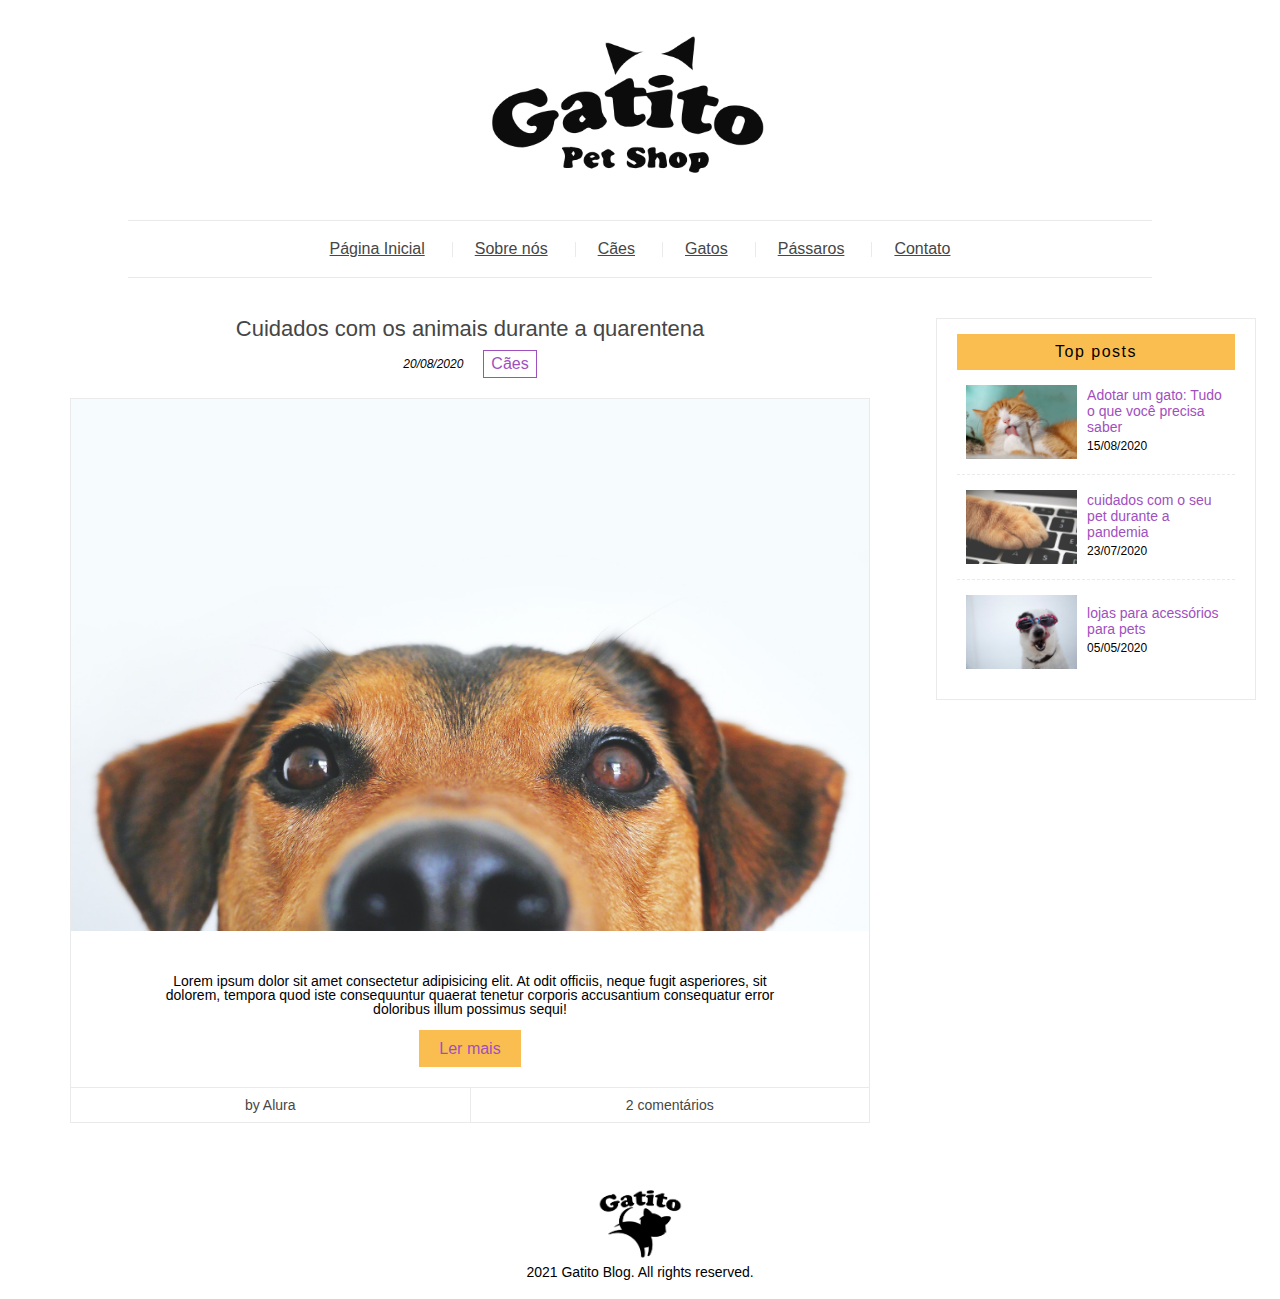
<file: index.html>
<!DOCTYPE html>
<html>

<head>
    <meta charset="UTF-8">
    <meta http-equiv="X-UA-Compatible" content="IE=edge">
    <meta name="viewport" content="width=device-width, initial-scale=1.0">
    <title>Gatito Petshop</title>
    <link rel="stylesheet" href="css/reset.css">
    <link rel="stylesheet" href="css/style.css">
</head>

<body>

    <header class="header">
        <figure class="header__logo">
            <img class="header__img" src="assets/img/logo.png" alt="Logo">
        </figure>
        <nav class="header__menu menu">
            <ul class="menu__list">
                <li class="menu__links"><a class="menu__link" href="index.html">Página Inicial</a></li>
                <li class="menu__links"><a class="menu__link" href="about.html">Sobre nós</a></li>
                <li class="menu__links"><a class="menu__link" href="collection.html">Cães</a></li>
                <li class="menu__links"><a class="menu__link" href="collection.html">Gatos</a></li>
                <li class="menu__links"><a class="menu__link" href="collection.html">Pássaros</a></li>
                <li class="menu__links"><a class="menu__link" href="contact.html">Contato</a></li>
            </ul>
        </nav>
    </header>

    <main class="main">
        <div class="main__content">

            <article class="main__post">
                <a class="main__title" href="article.html">Cuidados com os animais durante a quarentena</a>
                <div class="main__subtitle">
                    <p class="main__date">20/08/2020</p>
                    <span class="main__tag">Cães</span>
                </div>
                <div class="main__details">
                    <img class="main__img" src="assets/img/dog.jpg" alt="Cachorro">
                    <p class="main__description">Lorem ipsum dolor sit amet consectetur adipisicing elit. At odit
                        officiis, neque fugit asperiores, sit dolorem, tempora quod iste consequuntur quaerat tenetur
                        corporis accusantium consequatur error doloribus illum possimus sequi!</p>
                    <a class="main__btn" href="#">Ler mais</a>
                    <div class="main__info">
                        <div class="main__author">
                            <p class="main__p">by Alura</p>
                        </div>
                        <div class="main__comments">
                            <a class="main__a" href="#">2 comentários</a>
                        </div>
                    </div>
                </div>
            </article>

        </div>

        <div class="main__sidebar sidebar ">
            <aside class="sidebar__top">
                <p class="sidebar__title">Top posts</p>
                <ul class="sidebar__posts">
                    <li class="sidebar__list">
                        <img class="sidebar__img" src="assets/img/cat.jpg" alt="Gato">
                        <div class="sidebar__details">
                            <a class="sidebar__post--title" href="article.html">Adotar um gato: Tudo o que você precisa
                                saber</a>
                            <p class="sidebar__post--date">15/08/2020</p>
                        </div>
                    </li>

                    <li class="sidebar__list">
                        <img class="sidebar__img" src="assets/img/pc.jpg" alt="Pc">
                        <div class="sidebar__details">
                            <a class="sidebar__post--title" href="article.html">cuidados com o seu pet durante a pandemia</a>
                            <p class="sidebar__post--date">23/07/2020</p>
                        </div>
                    </li>

                    <li class="sidebar__list">
                        <img class="sidebar__img" src="assets/img/sun.jpg" alt="lojas">
                        <div class="sidebar__details">
                            <a class="sidebar__post--title" href="article.html">lojas para acessórios para pets</a>
                            <p class="sidebar__post--date">05/05/2020</p>
                        </div>
                    </li>
                </ul>
            </aside>
        </div>

    </main>

    <footer class="footer">
        <img class="footer__logo" src="assets/img/footer-logo.png" alt="Logo do Rodapé">
        <p class="footer__txt">2021 Gatito Blog. All rights reserved.</p>
    </footer>
</body>

</html>
</file>
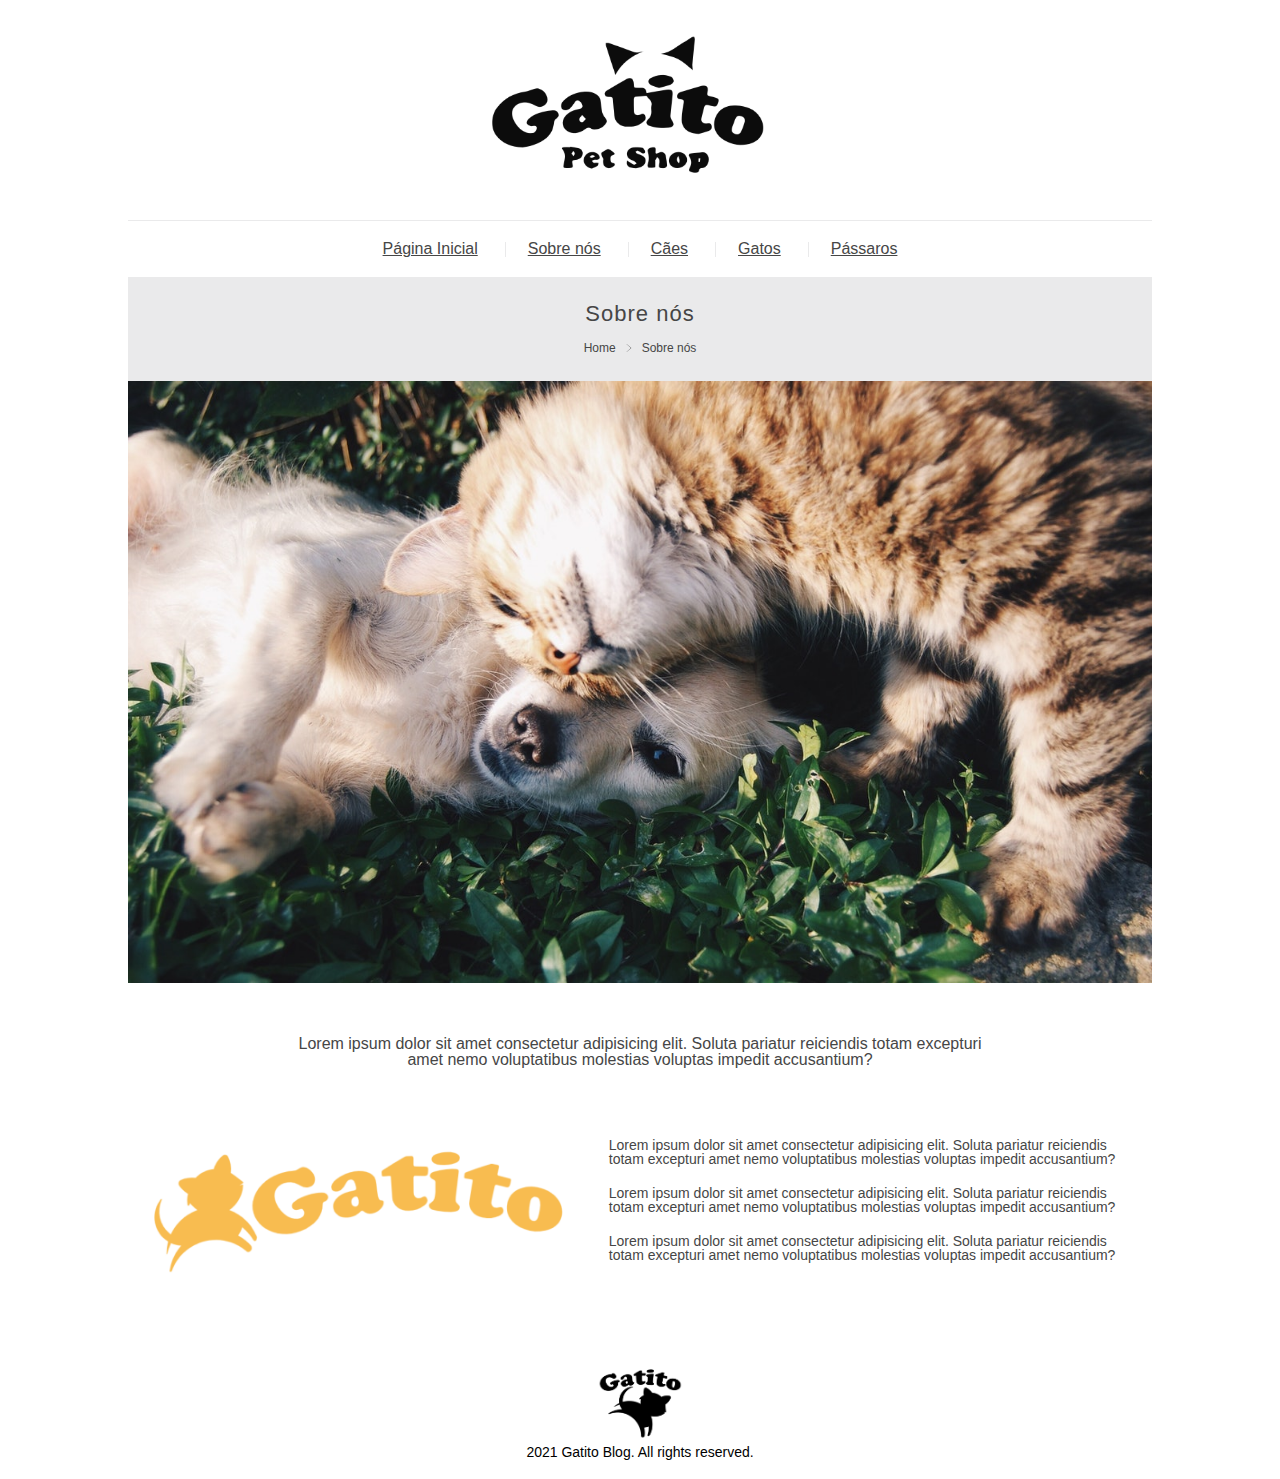
<file: about.html>
<!DOCTYPE html>
<html>

<head>
    <meta charset="UTF-8">
    <meta http-equiv="X-UA-Compatible" content="IE=edge">
    <meta name="viewport" content="width=device-width, initial-scale=1.0">
    <title>Gatito Petshop</title>
    <link rel="stylesheet" href="css/reset.css">
    <link rel="stylesheet" href="css/style.css">
</head>

<body>

    <header class="header">
        <figure class="header__logo">
            <img class="header__img" src="assets/img/logo.png" alt="Logo">
        </figure>
        <nav class="header__menu menu">
            <ul class="menu__list">
                <li class="menu__links"><a class="menu__link" href="index.html">Página Inicial</a></li>
                <li class="menu__links"><a class="menu__link" href="about.html">Sobre nós</a></li>
                <li class="menu__links"><a class="menu__link" href="collection.html">Cães</a></li>
                <li class="menu__links"><a class="menu__link" href="collection.html">Gatos</a></li>
                <li class="menu__links"><a class="menu__link" href="collection.html">Pássaros</a></li>
            </ul>
        </nav>
    </header>

    <article class="about">
        <div class="about__title">
            <h1 class="about__h1">Sobre nós</h1>
            <div class="about__breadcrumb breadcrumb">
                <a class="breadcrumb__link" href="index.html">Home</a>
                <img class="breadcrumb__img" src="assets/img/arrow.svg" alt="Seta">
                <a href=""></a>
                <a class="breadcrumb__link" href="about.html">Sobre nós</a>
            </div>
        </div>
        <div class="about__content">
            <img class="about__img" src="assets/img/dog-cat.jpg" alt="Dog  and Cat">
            <p class="about__intro">
                Lorem ipsum dolor sit amet consectetur adipisicing elit. Soluta pariatur reiciendis totam excepturi amet
                nemo voluptatibus molestias voluptas impedit accusantium?
            </p>
            <div class="about__split">
                <img class="about__img--description" src="assets/img/about.png" alt="Gatito">
                <div class="about__txt">
                    <p class="about__p">
                        Lorem ipsum dolor sit amet consectetur adipisicing elit. Soluta pariatur reiciendis totam
                        excepturi amet nemo voluptatibus molestias voluptas impedit accusantium?
                    </p>
                    <p class="about__p">
                        Lorem ipsum dolor sit amet consectetur adipisicing elit. Soluta pariatur reiciendis totam
                        excepturi amet nemo voluptatibus molestias voluptas impedit accusantium?
                    </p>
                    <p class="about__p">
                        Lorem ipsum dolor sit amet consectetur adipisicing elit. Soluta pariatur reiciendis totam
                        excepturi amet nemo voluptatibus molestias voluptas impedit accusantium?
                    </p>
                </div>
            </div>
        </div>
    </article>

    <footer class="footer">
        <img class="footer__logo" src="assets/img/footer-logo.png" alt="Logo do Rodapé">
        <p class="footer__txt">2021 Gatito Blog. All rights reserved.</p>
    </footer>
</body>

</html>
</file>
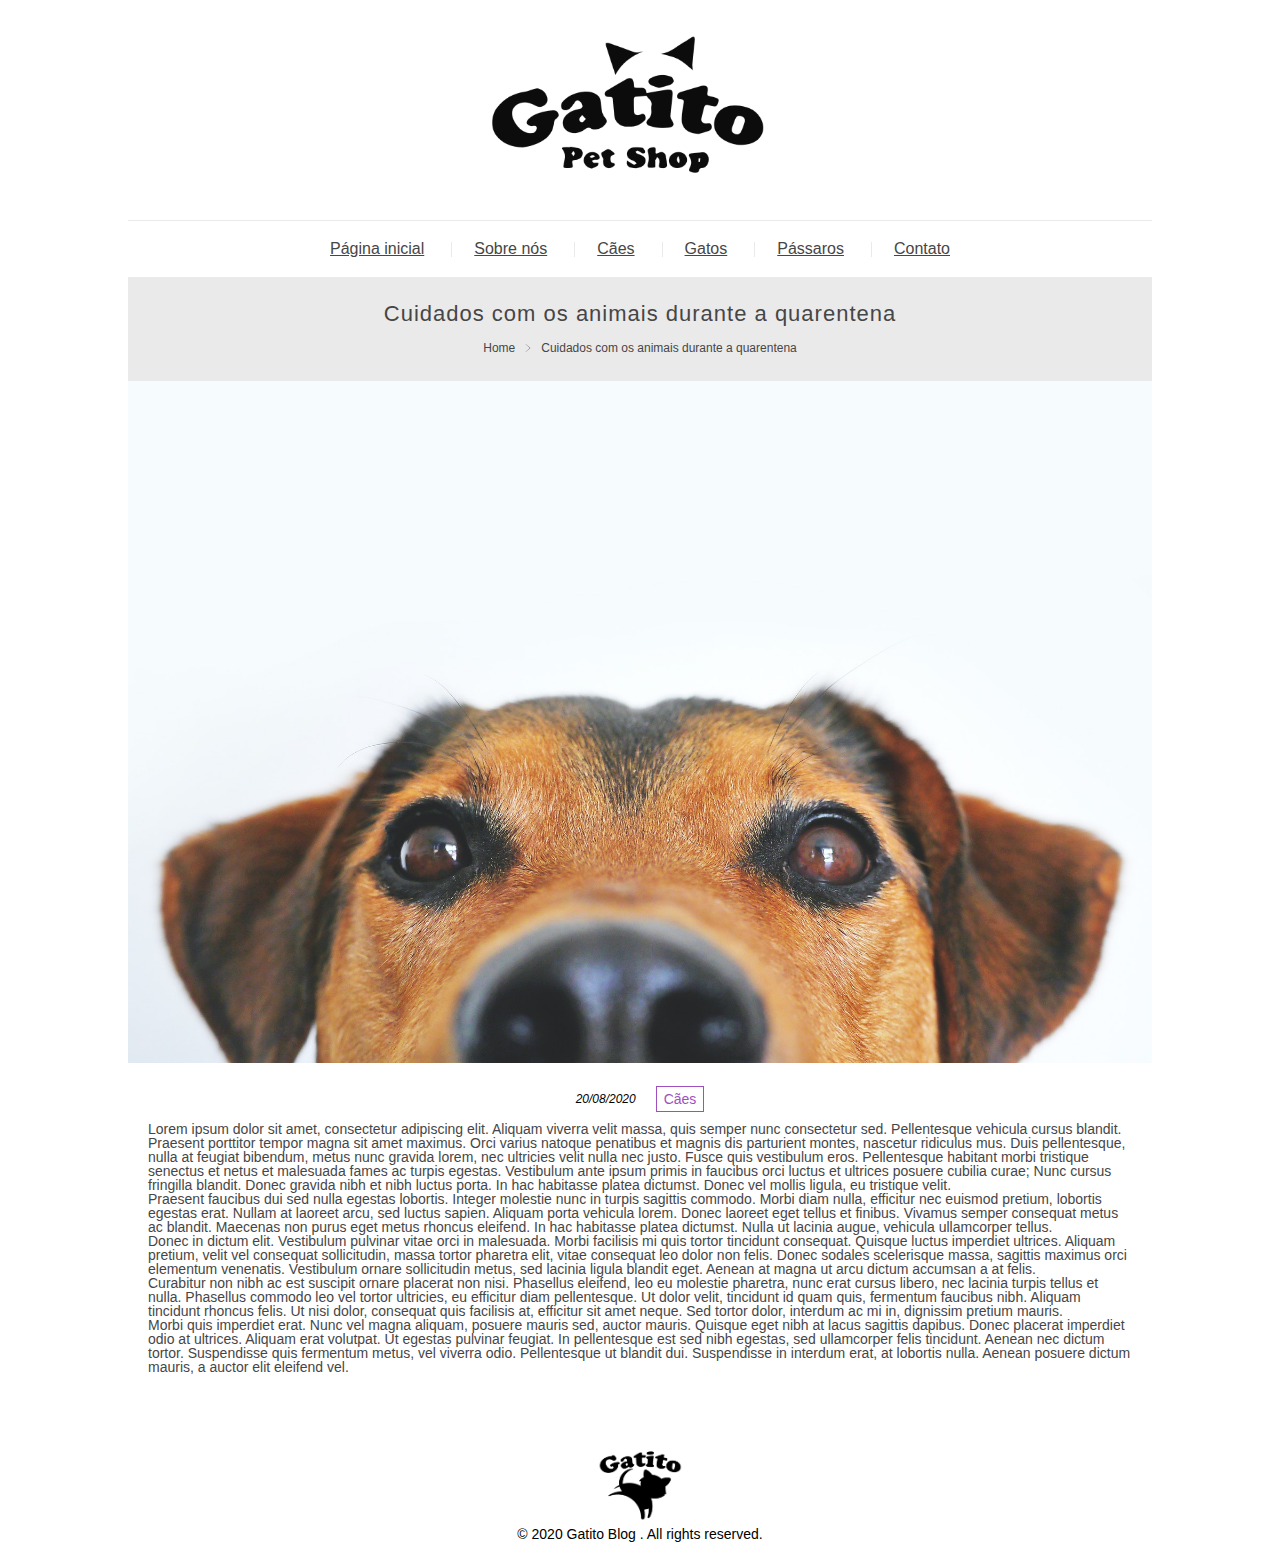
<file: article.html>
<!DOCTYPE html>
<html>
    <head>
        <meta name="viewport" content="width=device-width, initial-scale=1" />
        <title>Gatito PetShop</title>
        <link rel="stylesheet" href="css/style.css">
        <link rel="stylesheet" href="css/reset.css">
    </head>
<body>
    <header class="header">
        <figure class="header__logo">
            <img src="assets/img/logo.png" alt="Logo" class="header__img" />
        </figure>
        <nav class="header__menu menu">
            <ul class="menu__list">
                <li class="menu__links"><a href="index.html" class="menu__link">Página inicial</a></li>
                <li class="menu__links"><a href="about.html" class="menu__link">Sobre nós</a></li>
                <li class="menu__links"><a href="collection.html" class="menu__link">Cães</a></li>
                <li class="menu__links"><a href="collection.html" class="menu__link">Gatos</a></li>
                <li class="menu__links"><a href="collection.html" class="menu__link">Pássaros</a></li>
                <li class="menu__links"><a href="contact.html" class="menu__link">Contato</a></li>
            </ul>
        </nav>
    </header>
            
    <article class="article">
        <div class="article__title">
            <h1 class="article__h1">Cuidados com os animais durante a quarentena</h1>
            <div class="article__breadcrumb breadcrumb">
                <a href="index.html" class="breadcrumb__link">Home</a>
                <img src="assets/img/arrow.svg" alt="Seta" class="breadcrumb__img" />
                <a href="article.html" class="breadcrumb__link">Cuidados com os animais durante a quarentena</a>
            </div>
        </div>
        <img src="assets/img/dog.jpg" alt="Cachorro" class="article__img" />
        <div class="article__details">
            <span class="article__date">20/08/2020</span>
            <span class="article__tag">Cães</span>
        </div>
        <div class="article__content">
            <p>Lorem ipsum dolor sit amet, consectetur adipiscing elit. Aliquam viverra velit massa, quis semper nunc consectetur sed. Pellentesque vehicula cursus blandit. Praesent porttitor tempor magna sit amet maximus. Orci varius natoque penatibus et magnis dis parturient montes, nascetur ridiculus mus. Duis pellentesque, nulla at feugiat bibendum, metus nunc gravida lorem, nec ultricies velit nulla nec justo. Fusce quis vestibulum eros. Pellentesque habitant morbi tristique senectus et netus et malesuada fames ac turpis egestas. Vestibulum ante ipsum primis in faucibus orci luctus et ultrices posuere cubilia curae; Nunc cursus fringilla blandit. Donec gravida nibh et nibh luctus porta. In hac habitasse platea dictumst. Donec vel mollis ligula, eu tristique velit.</p>

            <p>Praesent faucibus dui sed nulla egestas lobortis. Integer molestie nunc in turpis sagittis commodo. Morbi diam nulla, efficitur nec euismod pretium, lobortis egestas erat. Nullam at laoreet arcu, sed luctus sapien. Aliquam porta vehicula lorem. Donec laoreet eget tellus et finibus. Vivamus semper consequat metus ac blandit. Maecenas non purus eget metus rhoncus eleifend. In hac habitasse platea dictumst. Nulla ut lacinia augue, vehicula ullamcorper tellus.</p>
                    
            <p>Donec in dictum elit. Vestibulum pulvinar vitae orci in malesuada. Morbi facilisis mi quis tortor tincidunt consequat. Quisque luctus imperdiet ultrices. Aliquam pretium, velit vel consequat sollicitudin, massa tortor pharetra elit, vitae consequat leo dolor non felis. Donec sodales scelerisque massa, sagittis maximus orci elementum venenatis. Vestibulum ornare sollicitudin metus, sed lacinia ligula blandit eget. Aenean at magna ut arcu dictum accumsan a at felis.</p>
                    
            <p>Curabitur non nibh ac est suscipit ornare placerat non nisi. Phasellus eleifend, leo eu molestie pharetra, nunc erat cursus libero, nec lacinia turpis tellus et nulla. Phasellus commodo leo vel tortor ultricies, eu efficitur diam pellentesque. Ut dolor velit, tincidunt id quam quis, fermentum faucibus nibh. Aliquam tincidunt rhoncus felis. Ut nisi dolor, consequat quis facilisis at, efficitur sit amet neque. Sed tortor dolor, interdum ac mi in, dignissim pretium mauris.</p>
                    
            <p>Morbi quis imperdiet erat. Nunc vel magna aliquam, posuere mauris sed, auctor mauris. Quisque eget nibh at lacus sagittis dapibus. Donec placerat imperdiet odio at ultrices. Aliquam erat volutpat. Ut egestas pulvinar feugiat. In pellentesque est sed nibh egestas, sed ullamcorper felis tincidunt. Aenean nec dictum tortor. Suspendisse quis fermentum metus, vel viverra odio. Pellentesque ut blandit dui. Suspendisse in interdum erat, at lobortis nulla. Aenean posuere dictum mauris, a auctor elit eleifend vel.</p>
        </div>
    </article>

    <footer class="footer">
        <img src="assets/img/footer-logo.png" alt="Footer logo" class="footer__logo" />
        <p class="footer__txt">© 2020 Gatito Blog . All rights reserved.</p>
    </footer>
</body>
</html>
</file>
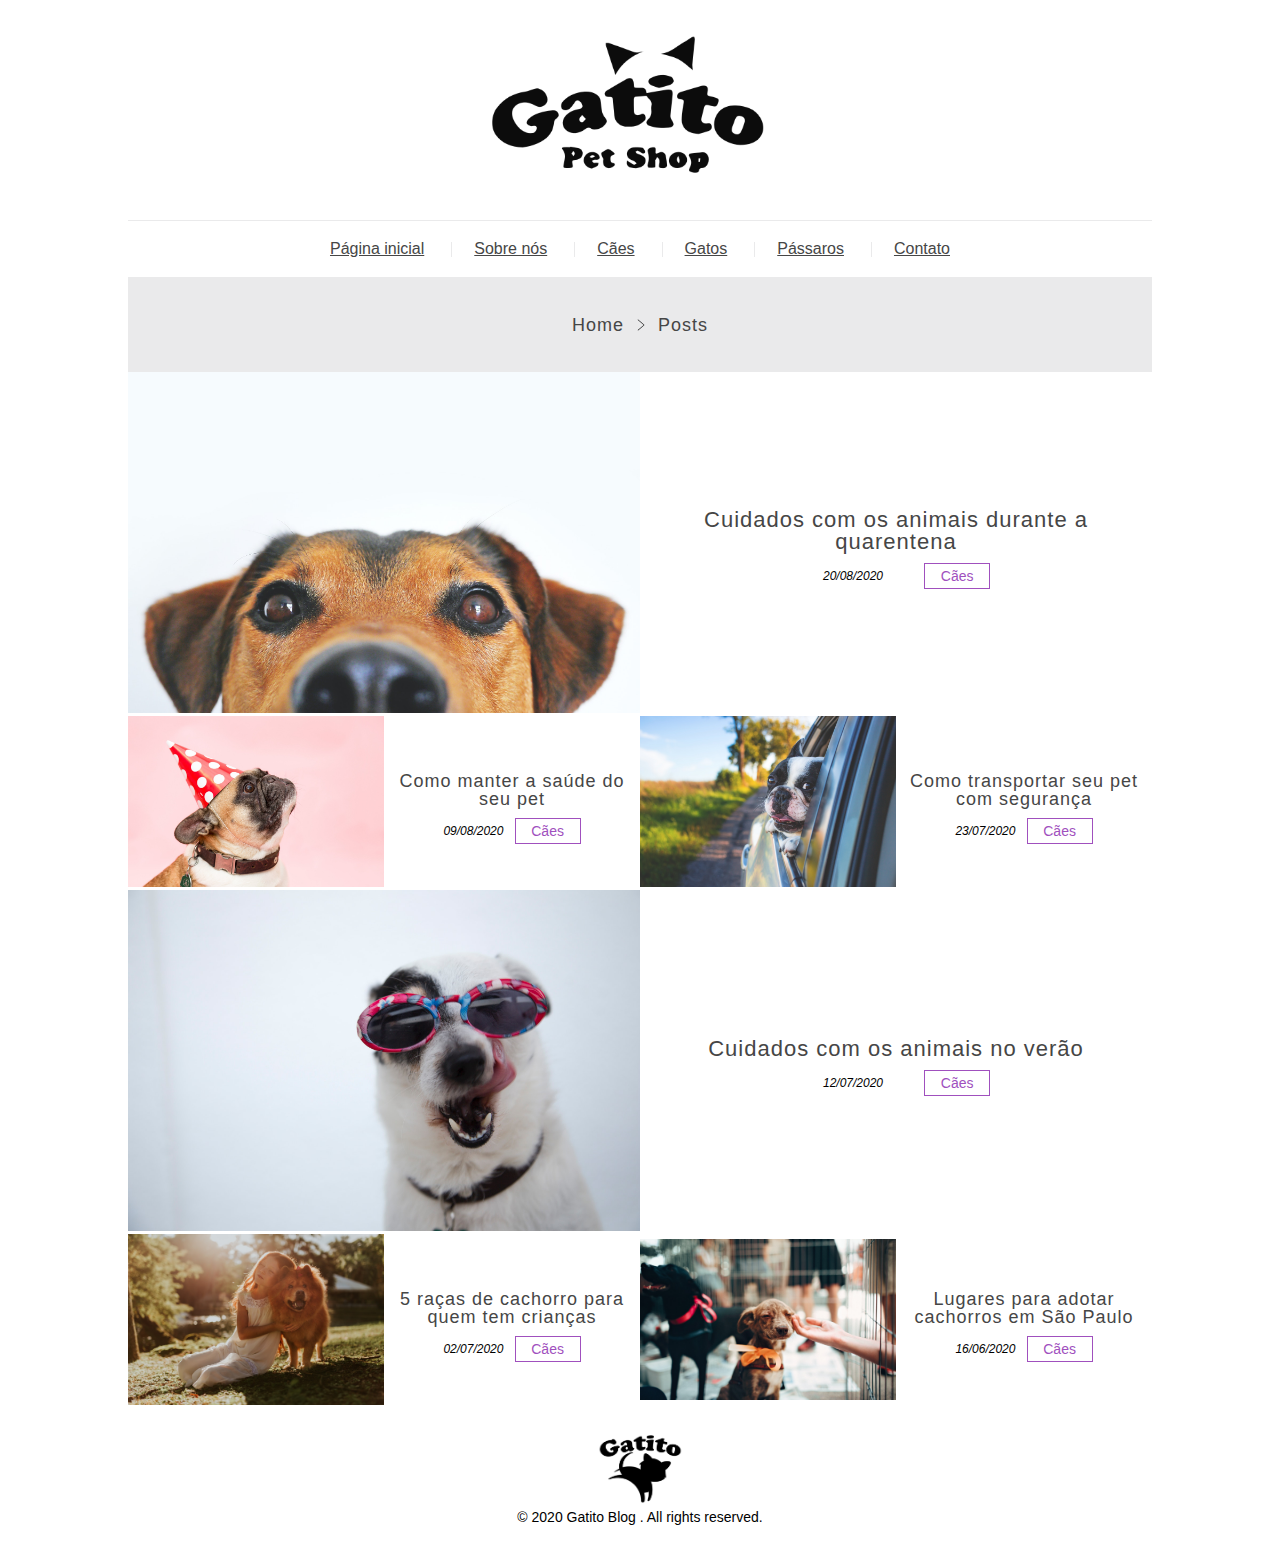
<file: collection.html>
<!DOCTYPE html>
<html>
   <head>
       <title>Gatito PetShop</title>
       <meta name="viewport" content="width=device-width, initial-scale=1" />
       <link rel="stylesheet" href="css/style.css">
       <link rel="stylesheet" href="css/reset.css">
   </head>
<body>

   <header class="header">
       <figure class="header__logo">
           <img src="assets/img/logo.png" alt="Logo" class="header__img" />
       </figure>
       <nav class="header__menu menu">
           <ul class="menu__list">
               <li class="menu__links"><a href="index.html" class="menu__link">Página inicial</a></li>
               <li class="menu__links"><a href="about.html" class="menu__link">Sobre nós</a></li>
               <li class="menu__links"><a href="collection.html" class="menu__link">Cães</a></li>
               <li class="menu__links"><a href="collection.html" class="menu__link">Gatos</a></li>
               <li class="menu__links"><a href="collection.html" class="menu__link">Pássaros</a></li>
               <li class="menu__links"><a href="contact.html" class="menu__link">Contato</a></li>
           </ul>
       </nav>
   </header>
   <div class="collection">
       <div class="collection__breadcrumb breadcrumb">
           <a href="index.html" class="breadcrumb__link">Home</a>
           <img src="assets/img/arrow.svg" alt="Seta" class="breadcrumb__img" />
           <a href="collection.html" class="breadcrumb__link">Posts</a>
       </div>
       <div class="collection__post">
           <figure class="collection__figure">
               <img src="assets/img/dog.jpg" alt="Cachorro" class="collection__img" />
           </figure>
           <div class="collection__about">
               <a href="article.html" class="collection__title">Cuidados com os animais durante a quarentena</a>
               <p class="collection__date">20/08/2020</p>
               <span class="collection__tag">Cães</span>
           </div>
       </div>
       <div class="collection__post half">
           <figure class="collection__figure">
               <img src="assets/img/party.jpg" alt="Cachorro festa" class="collection__img" />
           </figure>
           <div class="collection__about">
               <a href="article.html" class="collection__title half">Como manter a saúde do seu pet</a>
               <p class="collection__date">09/08/2020</p>
               <span class="collection__tag">Cães</span>
           </div>
       </div>
       <div class="collection__post half">
           <figure class="collection__figure">
               <img src="assets/img/car.jpg" alt="Cachorro carro" class="collection__img" />
           </figure>
           <div class="collection__about">
               <a href="article.html" class="collection__title half">Como transportar seu pet com segurança</a>
               <p class="collection__date">23/07/2020</p>
               <span class="collection__tag">Cães</span>
           </div>
       </div>
       <div class="collection__post">
           <figure class="collection__figure">
               <img src="assets/img/sun.jpg" alt="Cachorro oculos" class="collection__img" />
           </figure>
           <div class="collection__about">
               <a href="article.html" class="collection__title">Cuidados com os animais no verão</a>
               <p class="collection__date">12/07/2020</p>
               <span class="collection__tag">Cães</span>
           </div>
       </div>
       <div class="collection__post half">
           <figure class="collection__figure">
               <img src="assets/img/kid.jpg" alt="Cachorro e criança" class="collection__img" />
           </figure>
           <div class="collection__about">
               <a href="article.html" class="collection__title half">5 raças de cachorro para quem tem crianças</a>
               <p class="collection__date">02/07/2020</p>
               <span class="collection__tag">Cães</span>
           </div>
       </div>
       <div class="collection__post half">
           <figure class="collection__figure">
               <img src="assets/img/adopt.jpg" alt="Cachorro adotado" class="collection__img" />
           </figure>
           <div class="collection__about">
               <a href="article.html" class="collection__title half">Lugares para adotar cachorros em São Paulo</a>
               <p class="collection__date">16/06/2020</p>
               <span class="collection__tag">Cães</span>
           </div>
       </div>
   </div>

   <footer class="footer">
       <img src="assets/img/footer-logo.png" alt="Footer logo" class="footer__logo" />
       <p class="footer__txt">© 2020 Gatito Blog . All rights reserved.</p>
   </footer>

</body>
</html>
</file>
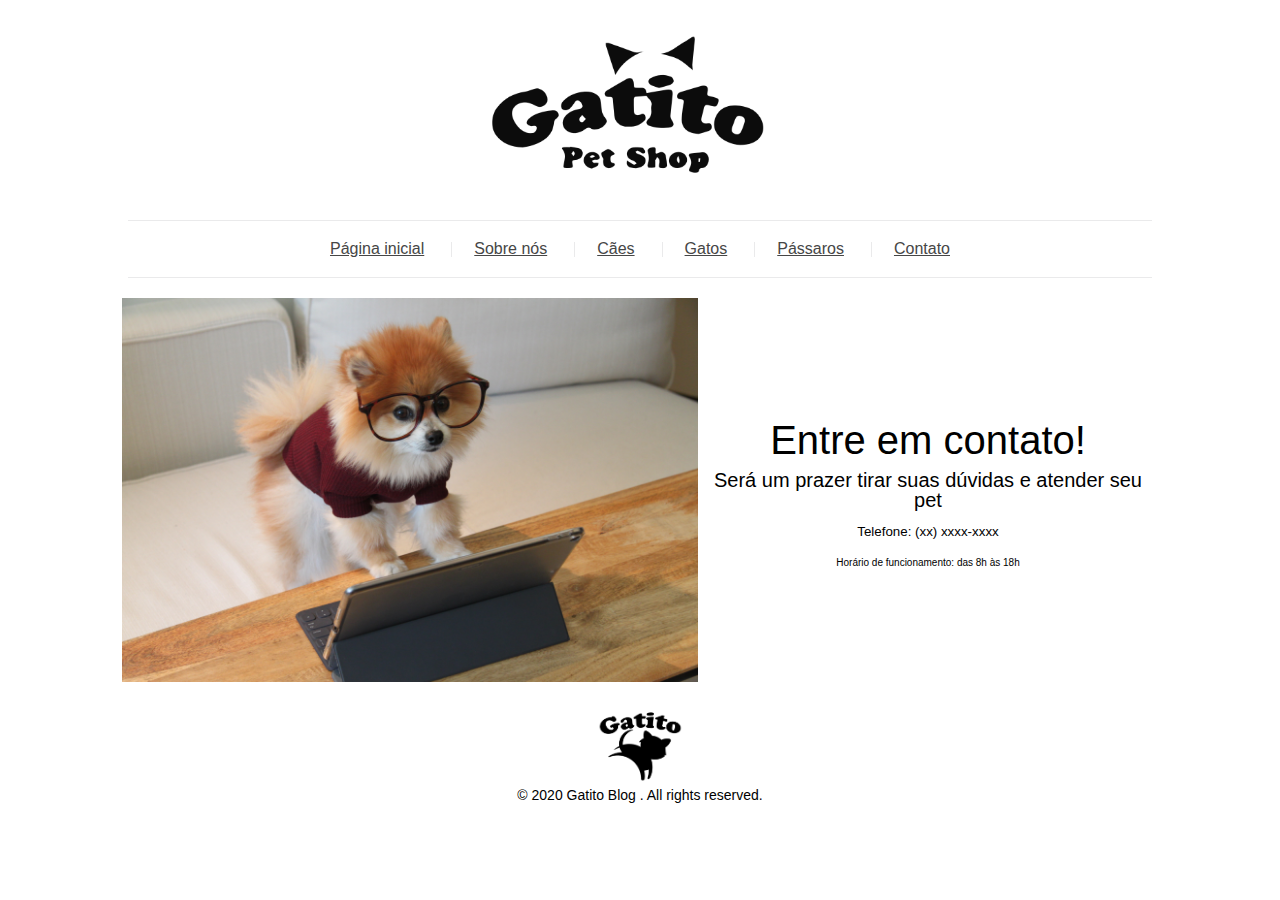
<file: contact.html>
<!DOCTYPE html>
<html>
    <head>
        <title>Gatito PetShop</title>
        <meta name="viewport" content="width=device-width, initial-scale=1" />
        <link rel="stylesheet" href="css/style.css">
        <link rel="stylesheet" href="css/reset.css">
    </head>
<body>
    <header class="header">
        <figure class="header__logo">
            <img src="assets/img/logo.png" alt="Logo" class="header__img" />
        </figure>
        <nav class="header__menu menu">
            <ul class="menu__list">
                <li class="menu__links"><a href="index.html" class="menu__link">Página inicial</a></li>
                <li class="menu__links"><a href="about.html" class="menu__link">Sobre nós</a></li>
                <li class="menu__links"><a href="collection.html" class="menu__link">Cães</a></li>
                <li class="menu__links"><a href="collection.html" class="menu__link">Gatos</a></li>
                <li class="menu__links"><a href="collection.html" class="menu__link">Pássaros</a></li>
                <li class="menu__links"><a href="contact.html" class="menu__link">Contato</a></li>
            </ul>
        </nav>
    </header>

    <div class="contact">
        <figure class="contact__figure">
            <img src="assets/img/contact.jpg" alt="Contato" class="contact__img" />
        </figure>
        <div class="contact__info">
            <p class="contact__p-1">Entre em contato!</p>
            <p class="contact__p-2">Será um prazer tirar suas dúvidas e atender seu pet</p>
            <p class="contact__p-3">Telefone: (xx) xxxx-xxxx </p>
            <p class="contact__p-4">Horário de funcionamento: das 8h às 18h</p>
        </div>
    </div>        

    <footer class="footer">
        <img src="assets/img/footer-logo.png" alt="Footer logo" class="footer__logo" />
        <p class="footer__txt">© 2020 Gatito Blog . All rights reserved.</p>
    </footer>
</body>
</html>
</file>
<file: css/style.css>
.main .sidebar__post--title, .article .breadcrumb__link {
  text-decoration: none;
}

.main .sidebar__post--title:hover, .article .breadcrumb__link:hover {
  text-decoration: underline;
}

.header {
  font-family: Arial, Helvetica, sans-serif;
}
.header__logo {
  text-align: center;
}
.header__img {
  max-width: 350px;
}
.header .menu__list {
  display: flex;
  justify-content: center;
  border-top: 1px solid #eaeaeb;
  border-bottom: 1px solid #eaeaeb;
  margin-left: auto;
  margin-right: auto;
  width: 80%;
  padding: 20px 0;
}
@media (max-width: 767.98px) {
  .header .menu__list {
    width: 90%;
    padding: 15px 0;
    flex-wrap: wrap;
  }
}
@media (min-width: 768px) and (max-width: 1199.98px) {
  .header .menu__list {
    width: 80%;
    padding: 20px 0;
  }
}
@media (min-width: 1200px) {
  .header .menu__list {
    width: 80%;
    padding: 20px 0;
  }
}
.header .menu__links {
  position: relative;
}
@media (max-width: 767.98px) {
  .header .menu__links {
    padding: 5px 0;
  }
}
.header .menu__links:not(:last-child)::after {
  content: "";
  position: absolute;
  top: 0;
  bottom: 0;
  right: -3px;
  margin: auto;
  height: 15px;
  width: 1px;
  background-color: #eaeaeb;
}
.header .menu__link {
  padding: 0 25px;
  color: #464646;
}
.header .menu__link:hover {
  color: #a050be;
}

.footer {
  text-align: center;
  padding: 20px 0;
  font-family: Arial, Helvetica, sans-serif;
  position: relative;
  bottom: 0;
  left: 50%;
  transform: translateX(-50%);
}
.footer__logo {
  max-width: 100px;
}
.footer__txt {
  margin: auto;
  font-size: 0.875rem;
}

.about {
  width: 80%;
  margin: 0 auto 40px;
  font-family: Arial, Helvetica, sans-serif;
}
.about__title {
  background-color: #eaeaeb;
  text-align: center;
  padding: 20px;
}
.about__h1 {
  font-size: 22px;
  color: #464646;
  letter-spacing: 1px;
}
.about .breadcrumb {
  display: flex;
  justify-content: center;
  align-items: center;
}
.about .breadcrumb__link {
  font-size: 12px;
  text-decoration: none;
  color: #464646;
}
.about .breadcrumb__link:hover {
  text-decoration: underline;
  color: #a050be;
}
.about .breadcrumb__img {
  width: 10px;
  margin: 8px;
}
.about__img {
  width: 100%;
}
.about__intro {
  font-weight: 100;
  color: #464646;
  width: 70%;
  margin: 30px auto;
  text-align: center;
  font-size: 16px;
}
.about__split {
  display: flex;
  justify-content: center;
  flex-wrap: wrap;
  align-items: center;
}
.about__img--description {
  width: 45%;
}
.about__txt {
  width: calc(100% - 45%);
}
.about__p {
  font-size: 14px;
  padding: 10px 20px;
  color: #464646;
}

.collection {
  display: flex;
  flex-wrap: wrap;
  justify-content: center;
  align-items: center;
  width: 80%;
  margin-left: auto;
  margin-right: auto;
  font-family: Arial;
}
@media (max-width: 767.98px) {
  .collection {
    width: 90%;
  }
}
.collection__post {
  display: flex;
  flex-wrap: wrap;
  justify-content: center;
  align-items: center;
  width: 100%;
}
@media (max-width: 767.98px) {
  .collection__post {
    width: 100%;
  }
}
.collection__post.half {
  width: 50%;
}
@media (max-width: 767.98px) {
  .collection__post.half {
    width: 100%;
  }
}
.collection__figure {
  width: 50%;
}
.collection__img {
  width: 100%;
}
.collection__about {
  display: flex;
  flex-wrap: wrap;
  justify-content: center;
  align-items: center;
  width: 50%;
  text-align: center;
}
.collection__title {
  color: #464646;
  text-decoration: unset;
  letter-spacing: 1px;
  width: 100%;
  margin: 10px 0;
  font-size: 1.375rem;
}
@media (max-width: 767.98px) {
  .collection__title {
    font-size: 1rem;
  }
}
.collection__title.half {
  font-size: 1.125rem;
}
@media (max-width: 767.98px) {
  .collection__title.half {
    font-size: 1rem;
  }
}
.collection__title:hover {
  color: #a050be;
  text-decoration: underline;
}
.collection__date {
  font-size: 0.75rem;
  font-style: italic;
  width: 20%;
}
@media (max-width: 767.98px) {
  .collection__date {
    font-size: 0.625rem;
  }
}
@media (min-width: 768px) and (max-width: 1199.98px) {
  .collection__date {
    width: 30%;
  }
}
.collection__tag {
  font-size: 0.875rem;
  width: 50px;
  padding: 5px 7px;
  color: #a050be;
  border: 1px solid #a050be;
}
@media (max-width: 767.98px) {
  .collection__tag {
    width: 30px;
    font-size: 0.75rem;
  }
}
@media (min-width: 768px) and (max-width: 1199.98px) {
  .collection__tag {
    width: 35px;
    font-size: 0.75rem;
  }
}
.collection__breadcrumb {
  background-color: #eaeaeb;
  text-align: center;
  padding: 30px;
  width: 100%;
  display: flex;
  justify-content: center;
  align-items: center;
}
.collection .breadcrumb__link {
  font-size: 1.125rem;
  text-decoration: unset;
  color: #464646;
  letter-spacing: 1px;
}
.collection .breadcrumb__link:hover {
  color: #a050be;
  text-decoration: underline;
}
.collection .breadcrumb__img {
  width: 14px;
  margin: 10px;
}

.article {
  width: 80%;
  margin: 0 auto 40px;
  font-family: Arial, Helvetica, sans-serif;
}
.article__title {
  background-color: #eaeaeb;
  text-align: center;
  padding: 20px;
}
.article__h1 {
  font-size: 22px;
  color: #464646;
  letter-spacing: 1px;
}
.article .breadcrumb {
  display: flex;
  justify-content: center;
  align-items: center;
}
.article .breadcrumb__link {
  font-size: 12px;
  color: #464646;
}
.article .breadcrumb__link:hover {
  color: #a050be;
}
.article .breadcrumb__img {
  width: 10px;
  margin: 8px;
}
.article__img {
  width: 100%;
}
.article__details {
  display: flex;
  justify-content: center;
  align-items: center;
}
.article__date {
  font-size: 12px;
  font-style: italic;
}
.article__tag {
  font-size: 14px;
  padding: 5px 7px;
  color: #a050be;
  border: 1px solid #a050be;
}
.article__content {
  font-weight: 100;
  font-size: 14px;
  color: #464646;
  padding: 10px 20px;
}

.contact {
  display: flex;
  justify-content: center;
  align-items: center;
  flex-wrap: wrap;
  margin-left: auto;
  margin-right: auto;
  width: 90%;
}
.contact__figure {
  width: 50%;
}
.contact__img {
  width: 100%;
}
.contact__info {
  width: 40%;
  text-align: center;
  font-family: Arial, Helvetica, sans-serif;
}
.contact__p-1 {
  font-size: 2.5rem;
  padding-top: 5px;
}
.contact__p-2 {
  font-size: 1.25rem;
  padding-top: 10px;
}
.contact__p-3 {
  font-size: 0.8333333333rem;
  padding-top: 15px;
}
.contact__p-4 {
  font-size: 0.625rem;
  padding-top: 20px;
}

.main__tag, .main__date, .collection__date, .collection__tag, .article__date, .article__tag {
  margin-top: 0;
}

.main__subtitle {
  margin-top: 10px;
}

.contact {
  margin-top: 20px;
}

.about__h1, .article__h1 {
  margin-top: 5px;
}

.main__tag, .main__date, .collection__date, .collection__tag, .article__date, .article__tag {
  margin-bottom: 0;
}

.about__h1, .article__h1 {
  margin-bottom: 10px;
}

.main__subtitle, .about__img, .article__img {
  margin-bottom: 20px;
}

.about__h1, .article__h1 {
  margin-left: 0;
}

.main__tag, .main__date, .collection__date, .collection__tag, .article__date, .article__tag {
  margin-left: 10px;
}

.about__h1, .article__h1 {
  margin-right: 0;
}

.main__tag, .main__date, .collection__date, .collection__tag, .article__date, .article__tag {
  margin-right: 10px;
}

.main {
  display: flex;
  justify-content: center;
  flex-wrap: wrap;
  font-family: Arial, Helvetica, sans-serif;
}
.main__content {
  width: 70%;
  padding: 40px 8px;
}
@media (max-width: 767.98px) {
  .main__content {
    width: 100%;
  }
}
.main__post {
  text-align: center;
  max-width: 800px;
  margin-left: auto;
  margin-right: auto;
}
.main__title {
  text-decoration: none;
  font-size: 1.375rem;
  color: #464646;
  letter-spacing: 1.5;
}
.main__title:hover {
  color: #a050be;
}
.main__subtitle {
  display: flex;
  justify-content: center;
  align-items: center;
}
.main__date {
  font-size: 12px;
  font-style: italic;
}
.main__tag {
  font-style: 14px;
  padding: 5px 7px;
  color: #a050be;
  border: 1px solid #a050be;
}
.main__details {
  border: 1px solid #eaeaeb;
}
.main__img {
  width: 100%;
}
.main__description {
  padding: 40px 0 25px;
  max-width: 650px;
  margin-left: auto;
  margin-right: auto;
  font-size: 14px;
}
.main__btn {
  text-decoration: none;
  font-size: 16px;
  letter-spacing: 1.5;
  color: #a050be;
  background-color: #fabe50;
  padding: 10px 20px;
  transition: 0.3s;
}
.main__btn:hover {
  color: #fabe50;
  background-color: #a050be;
}
.main__info {
  display: flex;
  justify-content: space-between;
  align-items: center;
  border-top: 1px solid #eaeaeb;
  margin-top: 30px;
}
.main__author {
  width: 50%;
  border-right: 1px solid #eaeaeb;
}
.main__p {
  font-size: 14px;
  color: #464646;
  margin-top: 10px;
  margin-bottom: 10px;
}
.main__comments {
  width: 50%;
}
.main__a {
  text-decoration: none;
  font-size: 14px;
  color: #464646;
  margin-top: 10px;
  margin-bottom: 10px;
}
.main__a:hover {
  color: purple;
}
.main__sidebar {
  width: 25%;
  padding: 40px 10px;
}
.main .sidebar__top {
  border: 1px solid #eaeaeb;
  padding: 15px 20px;
}
.main .sidebar__title {
  background-color: #fabe50;
  text-align: center;
  padding: 10px 20px;
  margin: 0;
  letter-spacing: 1.5px;
}
.main .sidebar__posts {
  margin: 0;
  padding: 0;
  list-style: none;
}
.main .sidebar__list {
  display: flex;
  justify-content: center;
  flex-wrap: wrap;
  align-items: center;
  padding: 15px 0;
}
.main .sidebar__list:not(:last-child) {
  border-bottom: 1px dashed #eaeaeb;
}
.main .sidebar__img {
  width: 40%;
}
.main .sidebar__details {
  width: 50%;
  padding-left: 10px;
}
.main .sidebar__post--title {
  font-size: 14px;
  color: #a050be;
}
.main .sidebar__post--date {
  font-size: 12px;
  margin: 5px 0;
}

/*# sourceMappingURL=style.css.map */
</file>
